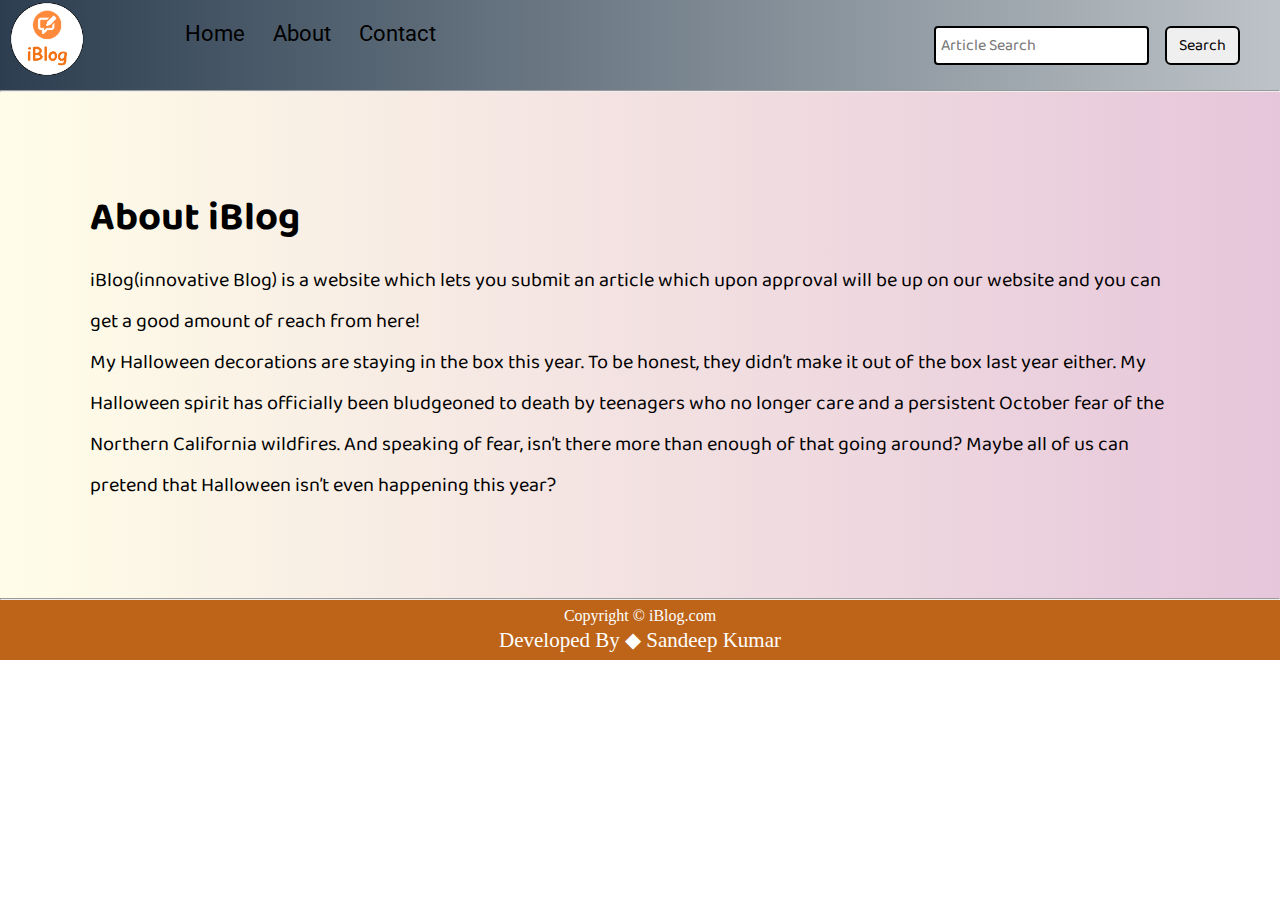
<file: about.html>
<!DOCTYPE html>
<html lang="en">

<head>
    <meta charset="UTF-8">
    <meta name="viewport" content="width=device-width, initial-scale=1.0">
    <link rel="stylesheet" type="text/css"
        href="https://cdnjs.cloudflare.com/ajax/libs/font-awesome/5.10.0/css/all.min.css">
    <link rel="stylesheet" href="css/utils.css">
    <link rel="stylesheet" href="css/style.css">
    <link rel="stylesheet" href="css/mobile.css">
    <script src="myscript.js"></script>
    <link rel="stylesheet" href="https://use.fontawesome.com/releases/v5.4.1/css/all.css" integrity="sha384-5sAR7xN1Nv6T6+dT2mhtzEpVZvfS3NScPQTrOxhwjIuvcA67KV2R5Jz6kr4abQsz" crossorigin="anonymous">
    <title>About</title>
</head>

<body>

    <nav class="navigation max-width-1 m-auto" id="menu_small">
        <div class="nav-left">
            <a href="/">
                <span><img src="img/logo.png" width="94px" alt=""></span>
            </a>
            <ul>
                <li><a href="/">Home</a></li>
                <li><a href="/about.html">About</a></li>
                <li><a href="/contact.html">Contact</a></li>
            </ul>
        </div>
        <div class="nav-right">
            <form action="/search.html" method="get">
                <input class="form-input" type="text" name="query" placeholder="Article Search">
                <button class="btn">Search</button>
            </form>

        </div>
        <a href="#" id="iconbar" onclick="responsive_menu()"> <i class="fas fa-bars"></i></a>
    </nav>
    <div class="max-width-1 m-auto">
        <hr>
    </div>
    <div class="m-auto content max-width-1 my-2">
        <div class="content-left">
            <h1>About iBlog</h1>
            <p>iBlog(innovative Blog) is a website which lets you submit an article which upon approval will be up on
                our website and you
                can get a good amount of reach from here!</p>
            <p>My Halloween decorations are staying in the box this year. To be honest, they didn’t make it out of the
                box last year either. My Halloween spirit has officially been bludgeoned to death by teenagers who no
                longer care and a persistent October fear of the Northern California wildfires. And speaking of fear,
                isn’t there more than enough of that going around? Maybe all of us can pretend that Halloween isn’t even
                happening this year?</p>
        </div>
    </div>

    <div class="max-width-1 m-auto">
        <hr>
    </div>

    <div class="footer">
        <p>Copyright &copy; iBlog.com </p>
        <a href="https://www.linkedin.com/in/kumar-sandeep7/">Developed By ◆ Sandeep Kumar</a>
    </div>
</body>

</html>
</file>
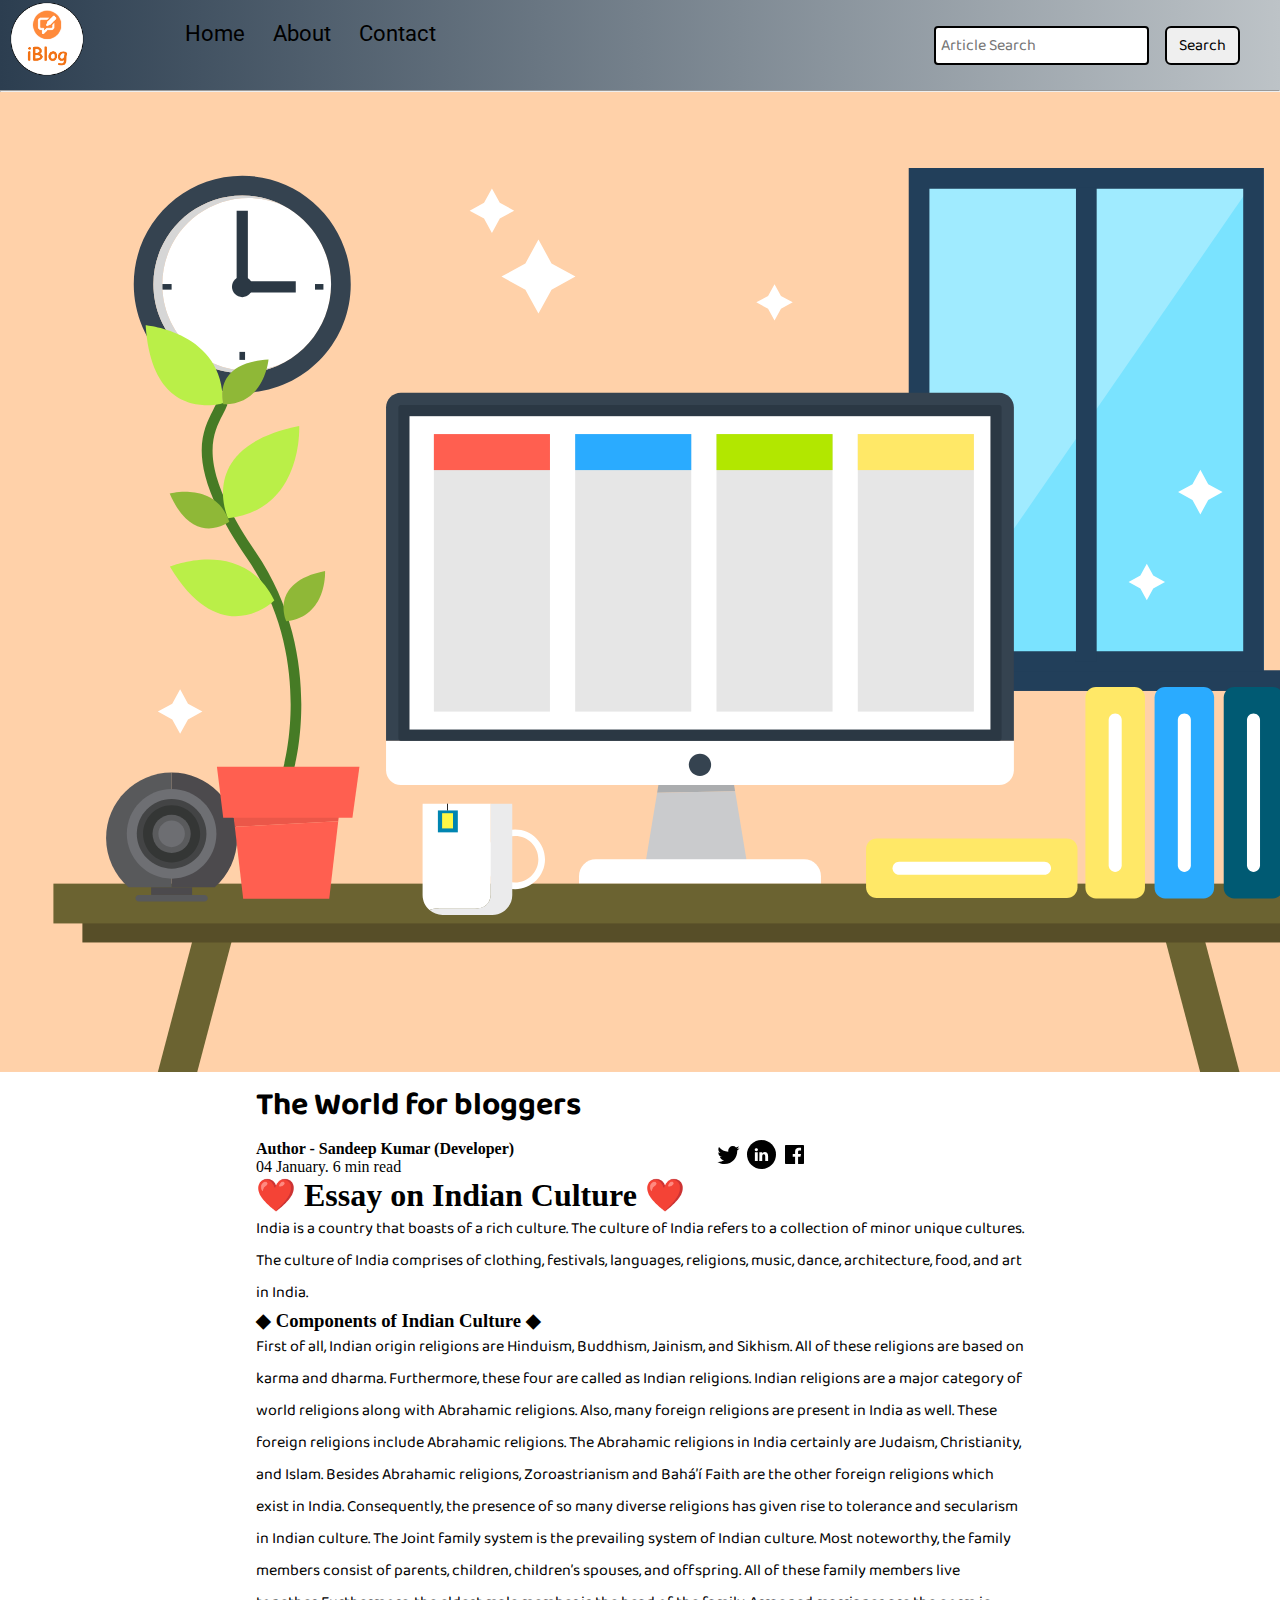
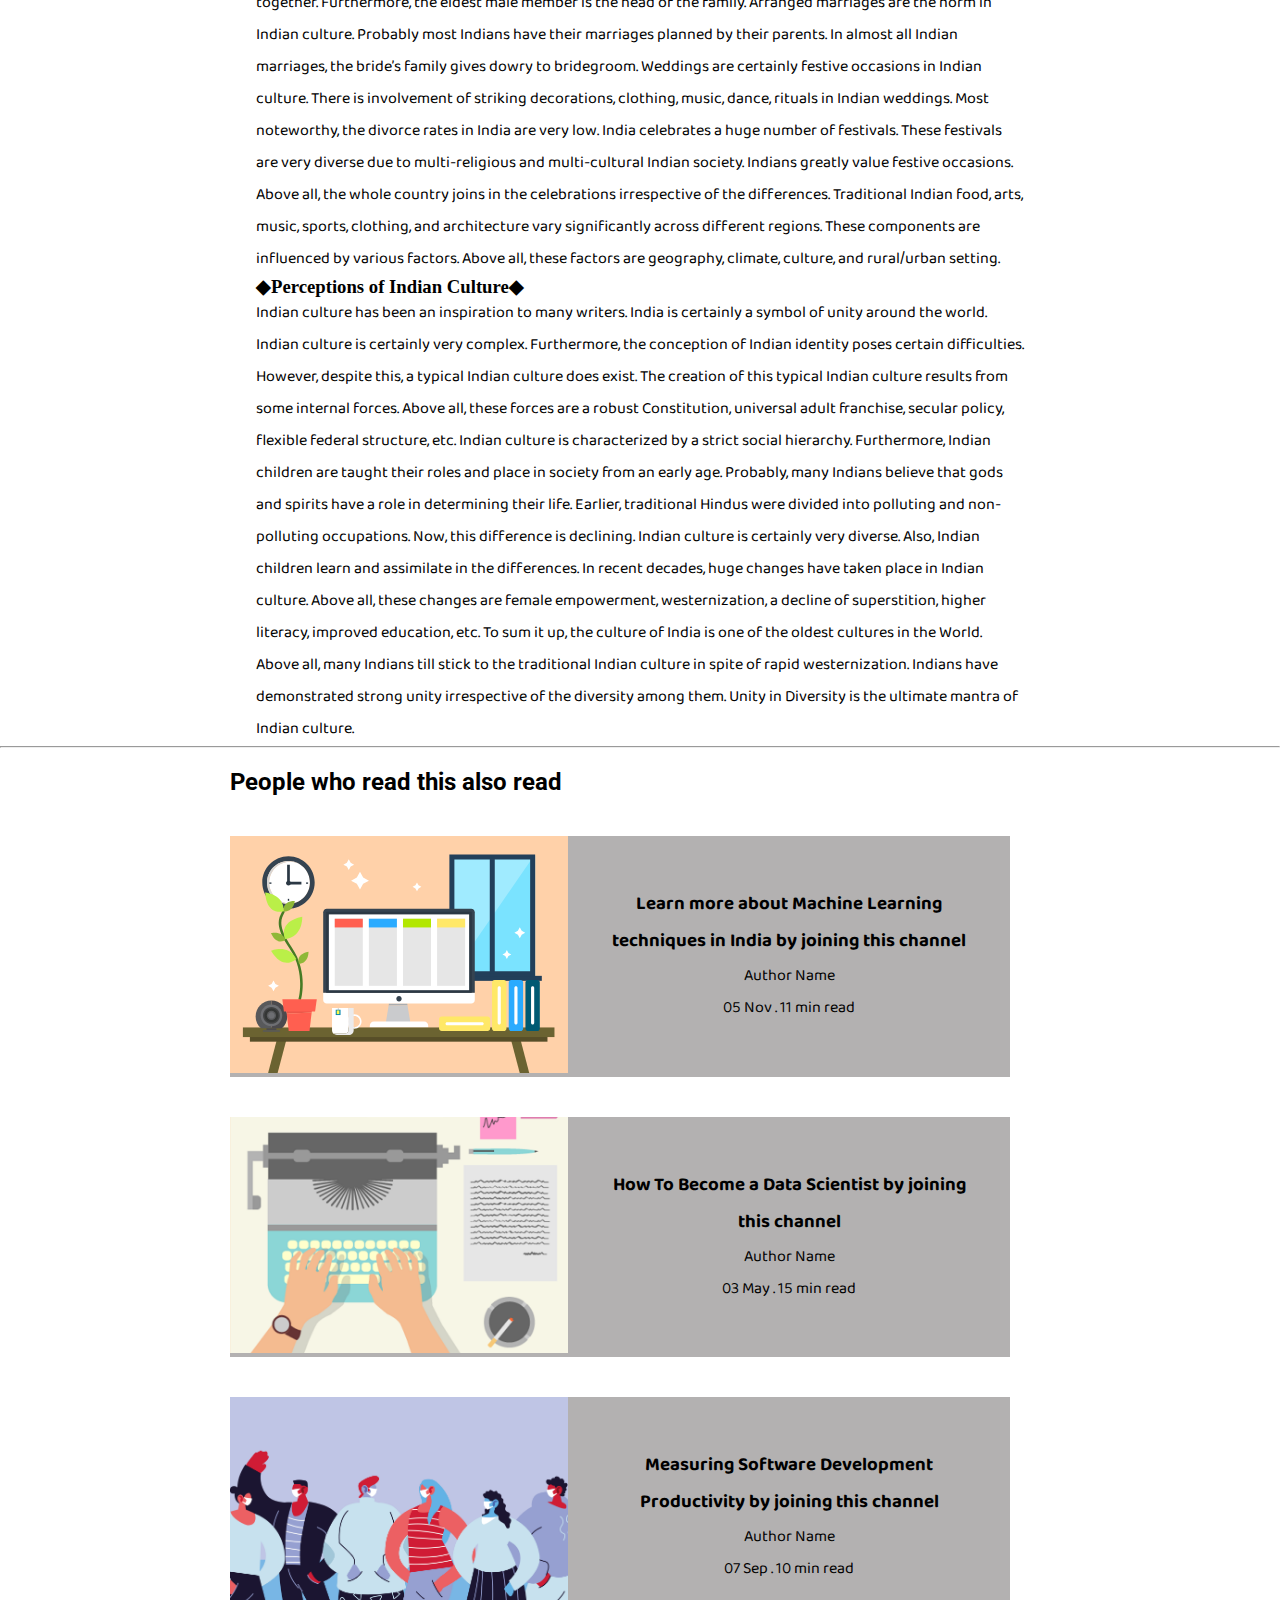
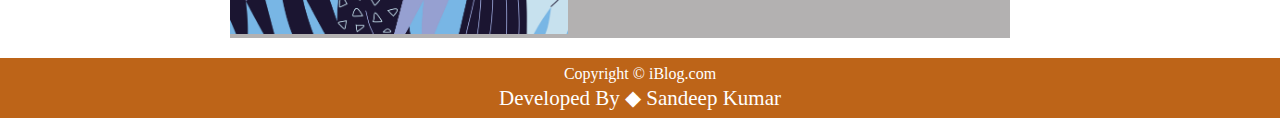
<file: blogpost.html>
<!DOCTYPE html>
<html lang="en">

<head>
    <meta charset="UTF-8">
    <meta name="viewport" content="width=device-width, initial-scale=1.0">
    <link rel="stylesheet" type="text/css"
        href="https://cdnjs.cloudflare.com/ajax/libs/font-awesome/5.10.0/css/all.min.css">
    <link rel="stylesheet" href="css/utils.css">
    <link rel="stylesheet" href="css/style.css">
    <link rel="stylesheet" href="css/mobile.css">
    <script src="myscript.js"></script>
    <link rel="stylesheet" href="https://use.fontawesome.com/releases/v5.4.1/css/all.css" integrity="sha384-5sAR7xN1Nv6T6+dT2mhtzEpVZvfS3NScPQTrOxhwjIuvcA67KV2R5Jz6kr4abQsz" crossorigin="anonymous">
    <title>iBlog - World for bloggers</title>
</head>

<body>
    <nav class="navigation max-width-1 m-auto" id="menu_small">
        <div class="nav-left">
            <a href="/">
                <span><img src="img/logo.png" width="94px" alt=""></span>
            </a>
            <ul>
                <li><a href="/">Home</a></li>
                <li><a href="/about.html">About</a></li>
                <li><a href="/contact.html">Contact</a></li>
            </ul>
        </div>
        <div class="nav-right">
            <form action="/search.html" method="get">
                <input class="form-input" type="text" name="query" placeholder="Article Search">
                <button class="btn">Search</button>
            </form>

        </div>
        <a href="#" id="iconbar" onclick="responsive_menu()"> <i class="fas fa-bars"></i></a>
    </nav>
    <div class="max-width-1 m-auto">
        <hr>
    </div>
    <div class="post-img">
        <img src="img/11.svg" alt="">
    </div>
    <div class="m-auto blog-post-content max-width-2 m-auto my-2">
        <h1 class="font1">The World for bloggers</h1>
        <div class="blogpost-meta">
            <div class="author-info">
                <div>
                    <b>
                        Author - Sandeep Kumar (Developer)
                    </b>
                </div>
                <div>04 January. 6 min read</div>
            </div>
            <div class="social">
                <svg width="29" height="29" class="hk">
                    <path
                        d="M22.05 7.54a4.47 4.47 0 0 0-3.3-1.46 4.53 4.53 0 0 0-4.53 4.53c0 .35.04.7.08 1.05A12.9 12.9 0 0 1 5 6.89a5.1 5.1 0 0 0-.65 2.26c.03 1.6.83 2.99 2.02 3.79a4.3 4.3 0 0 1-2.02-.57v.08a4.55 4.55 0 0 0 3.63 4.44c-.4.08-.8.13-1.21.16l-.81-.08a4.54 4.54 0 0 0 4.2 3.15 9.56 9.56 0 0 1-5.66 1.94l-1.05-.08c2 1.27 4.38 2.02 6.94 2.02 8.3 0 12.86-6.9 12.84-12.85.02-.24 0-.43 0-.65a8.68 8.68 0 0 0 2.26-2.34c-.82.38-1.7.62-2.6.72a4.37 4.37 0 0 0 1.95-2.51c-.84.53-1.81.9-2.83 1.13z">
                    </path>
                </svg>

                <svg style="background: black;
                border-radius: 21px;" width="29" height="29" viewBox="0 0 29 29" fill="none" class="hk">
                    <path
                        d="M5 6.36C5 5.61 5.63 5 6.4 5h16.2c.77 0 1.4.61 1.4 1.36v16.28c0 .75-.63 1.36-1.4 1.36H6.4c-.77 0-1.4-.6-1.4-1.36V6.36z">
                    </path>
                    <path fill-rule="evenodd" clip-rule="evenodd"
                        d="M10.76 20.9v-8.57H7.89v8.58h2.87zm-1.44-9.75c1 0 1.63-.65 1.63-1.48-.02-.84-.62-1.48-1.6-1.48-.99 0-1.63.64-1.63 1.48 0 .83.62 1.48 1.59 1.48h.01zM12.35 20.9h2.87v-4.79c0-.25.02-.5.1-.7.2-.5.67-1.04 1.46-1.04 1.04 0 1.46.8 1.46 1.95v4.59h2.87v-4.92c0-2.64-1.42-3.87-3.3-3.87-1.55 0-2.23.86-2.61 1.45h.02v-1.24h-2.87c.04.8 0 8.58 0 8.58z"
                        fill="#fff"></path>
                </svg>

                <svg width="29" height="29" class="hk">
                    <path
                        d="M23.2 5H5.8a.8.8 0 0 0-.8.8V23.2c0 .44.35.8.8.8h9.3v-7.13h-2.38V13.9h2.38v-2.38c0-2.45 1.55-3.66 3.74-3.66 1.05 0 1.95.08 2.2.11v2.57h-1.5c-1.2 0-1.48.57-1.48 1.4v1.96h2.97l-.6 2.97h-2.37l.05 7.12h5.1a.8.8 0 0 0 .79-.8V5.8a.8.8 0 0 0-.8-.79">
                    </path>
                </svg>

            </div>
        </div>
        <h1> ❤️ Essay on Indian Culture ❤️ </h1>
        <p class="font1">India is a country that boasts of a rich culture. The culture of India refers to a collection
            of minor unique cultures. The culture of India comprises of clothing, festivals, languages, religions,
            music, dance, architecture, food, and art in India.

            <h3> ◆ Components of Indian Culture ◆ </h3>
            <p class="font1">First of all, Indian origin religions are Hinduism, Buddhism, Jainism, and Sikhism. All of these religions are
        based on karma and dharma. Furthermore, these four are called as Indian religions. Indian religions are a major
        category of world religions along with Abrahamic religions.

        Also, many foreign religions are present in India as well. These foreign religions include Abrahamic religions.
        The Abrahamic religions in India certainly are Judaism, Christianity, and Islam. Besides Abrahamic religions,
        Zoroastrianism and Bahá’í Faith are the other foreign religions which exist in India. Consequently, the presence
        of so many diverse religions has given rise to tolerance and secularism in Indian culture.

        The Joint family system is the prevailing system of Indian culture. Most noteworthy, the family members consist
        of parents, children, children’s spouses, and offspring. All of these family members live together. Furthermore,
        the eldest male member is the head of the family.

        Arranged marriages are the norm in Indian culture. Probably most Indians have their marriages planned by their
        parents. In almost all Indian marriages, the bride’s family gives dowry to bridegroom. Weddings are certainly
        festive occasions in Indian culture. There is involvement of striking decorations, clothing, music, dance,
        rituals in Indian weddings. Most noteworthy, the divorce rates in India are very low.

        India celebrates a huge number of festivals. These festivals are very diverse due to multi-religious and
        multi-cultural Indian society. Indians greatly value festive occasions. Above all, the whole country joins in
        the celebrations irrespective of the differences.

        Traditional Indian food, arts, music, sports, clothing, and architecture vary significantly across different
        regions. These components are influenced by various factors. Above all, these factors are geography, climate,
        culture, and rural/urban setting.</p>

        <h3>◆Perceptions of Indian Culture◆</h3>
        <p class="font1">Indian culture has been an inspiration to many writers. India is certainly a symbol of unity around the world.
        Indian culture is certainly very complex. Furthermore, the conception of Indian identity poses certain
        difficulties. However, despite this, a typical Indian culture does exist. The creation of this typical Indian
        culture results from some internal forces. Above all, these forces are a robust Constitution, universal adult
        franchise, secular policy, flexible federal structure, etc.

        Indian culture is characterized by a strict social hierarchy. Furthermore, Indian children are taught their
        roles and place in society from an early age. Probably, many Indians believe that gods and spirits have a role
        in determining their life. Earlier, traditional Hindus were divided into polluting and non-polluting
        occupations. Now, this difference is declining.

        Indian culture is certainly very diverse. Also, Indian children learn and assimilate in the differences. In
        recent decades, huge changes have taken place in Indian culture. Above all, these changes are female
        empowerment, westernization, a decline of superstition, higher literacy, improved education, etc.

        To sum it up, the culture of India is one of the oldest cultures in the World. Above all, many Indians till
        stick to the traditional Indian culture in spite of rapid westernization. Indians have demonstrated strong unity
        irrespective of the diversity among them. Unity in Diversity is the ultimate mantra of Indian culture.</p>
      </p>
    </div>

    <div class="max-width-1 m-auto">
        <hr>
    </div>
    <div class="home-articles max-width-1 m-auto font2">
        <h2>People who read this also read</h2>
        <div class="column">


            <div class="home-article more-post">
                <div class="home-article-img">
                    <img src="img/11.svg" alt="article">
                </div>
                <div class="home-article-content font1 center">
                    <a href="https://medium.com/tag/machine-learning">
                        <h3>Learn more about Machine Learning techniques in India by joining this channel</h3>
                    </a>

                    <div>Author Name</div>
                    <span>05 Nov . 11 min read</span>
                </div>
            </div>
            <div class="home-article more-post">
                <div class="home-article-img">
                    <img src="img/1.png" alt="article">
                </div>
                <div class="home-article-content font1 center">
                    <a
                        href="https://medium.com/towards-data-science/im-a-self-taught-data-scientist-here-are-my-3-suggestions-for-newcomers-5f5d54e597a8">
                        <h3>How To Become a Data Scientist by joining this channel</h3>
                    </a>

                    <div>Author Name</div>
                    <span>03 May . 15 min read</span>
                </div>
            </div>
            <div class="home-article more-post">
                <div class="home-article-img">
                    <img src="img/2.png" alt="article">
                </div>
                <div class="home-article-content font1 center">
                    <a href="https://www.getclockwise.com/blog/measure-productivity-development">
                        <h3>Measuring Software Development Productivity by joining this channel</h3>
                    </a>

                    <div>Author Name</div>
                    <span>07 Sep . 10 min read</span>
                </div>
            </div>

        </div>
    </div>

    <div class="footer">
        <p>Copyright &copy; iBlog.com </p>
        <a href="https://www.linkedin.com/in/kumar-sandeep7/">Developed By ◆ Sandeep Kumar</a>
    </div>
</body>

</html>
</file>
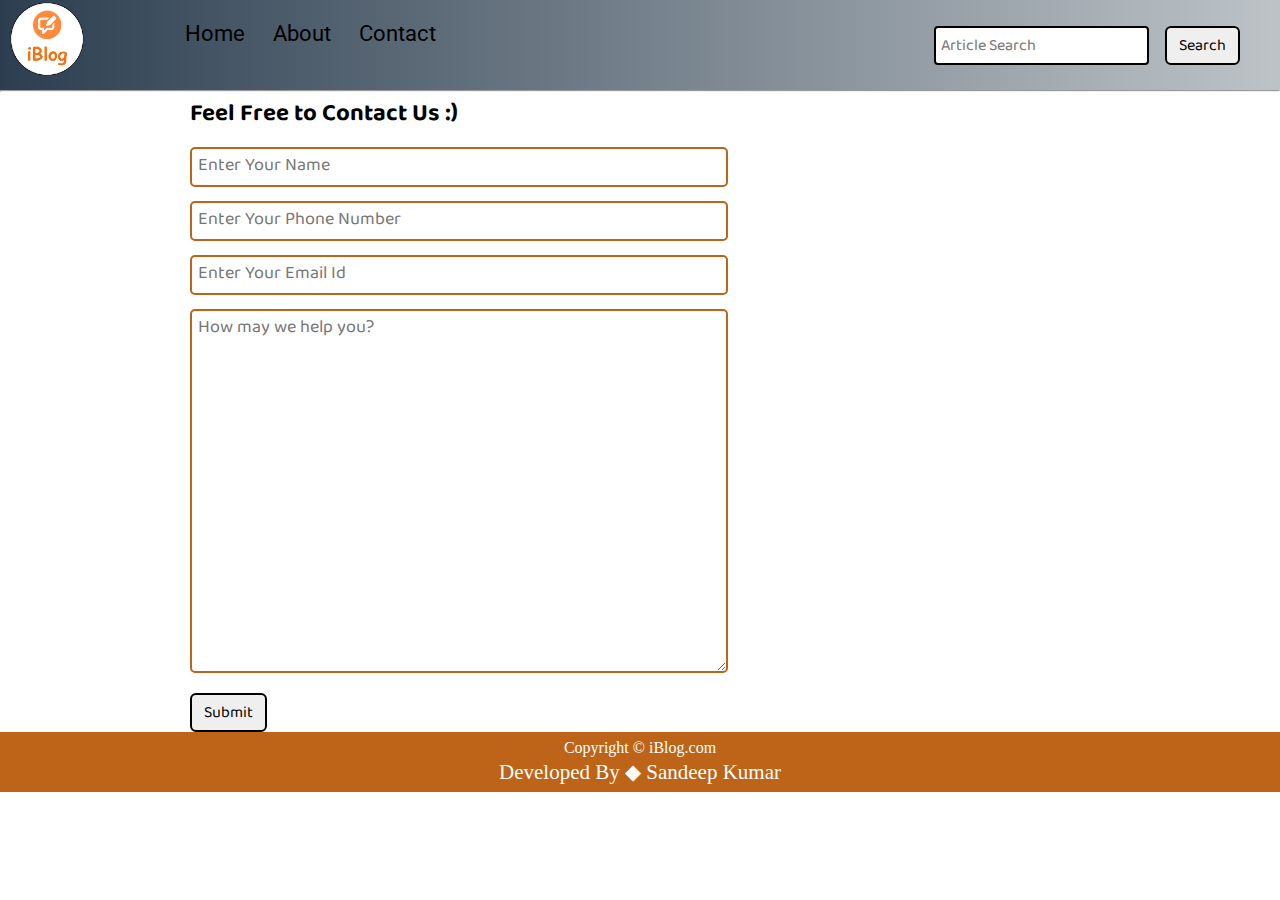
<file: contact.html>
<!DOCTYPE html>
<html lang="en">

<head>
    <meta charset="UTF-8">
    <meta name="viewport" content="width=device-width, initial-scale=1.0">
    <link rel="stylesheet" type="text/css"
        href="https://cdnjs.cloudflare.com/ajax/libs/font-awesome/5.10.0/css/all.min.css">
    <link rel="stylesheet" href="css/utils.css">
    <link rel="stylesheet" href="css/style.css">
    <link rel="stylesheet" href="css/mobile.css">
    <script src="myscript.js"></script>
    <link rel="stylesheet" href="https://use.fontawesome.com/releases/v5.4.1/css/all.css" integrity="sha384-5sAR7xN1Nv6T6+dT2mhtzEpVZvfS3NScPQTrOxhwjIuvcA67KV2R5Jz6kr4abQsz" crossorigin="anonymous">
    <title>iBlog - World for bloggers</title>
</head>

<body>
    <nav class="navigation max-width-1 m-auto" id="menu_small">
        <div class="nav-left">
            <a href="/">
                <span><img src="img/logo.png" width="94px" alt=""></span>
            </a>
            <ul>
                <li><a href="/">Home</a></li>
                <li><a href="/about.html">About</a></li>
                <li><a href="/contact.html">Contact</a></li>
            </ul>
        </div>
        <div class="nav-right">
            <form action="/search.html" method="get">
                <input class="form-input" type="text" name="query" placeholder="Article Search">
                <button class="btn">Search</button>
            </form>

        </div>
        <a href="#" id="iconbar" onclick="responsive_menu()"> <i class="fas fa-bars"></i></a>
    </nav>
    <div class="max-width-1 m-auto">
        <hr>
    </div>
    <div class="contact-content font1 max-width-1 m-auto">
        <div class="max-width-1 m-auto mx-1">
            <h2>Feel Free to Contact Us :) </h2>
            <div class="contact-form">
                <div class="form-box">
                    <input type="text" placeholder="Enter Your Name">
                </div>
                <div class="form-box">
                    <input type="text" placeholder="Enter Your Phone Number">
                </div>
                <div class="form-box">
                    <input type="text" placeholder="Enter Your Email Id">
                </div>
                <div class="form-box">
                    <textarea name="" id="" cols="20" rows="10" placeholder="How may we help you?"></textarea>
                </div>
                <div class="form-box">
                    <button class="btn">Submit</button>
                </div>

            </div>
        </div>

    </div>




    <div class="footer">
        <p>Copyright &copy; iBlog.com </p>
        <a href="https://www.linkedin.com/in/kumar-sandeep7/">Developed By ◆ Sandeep Kumar</a>
    </div>
</body>

</html>
</file>
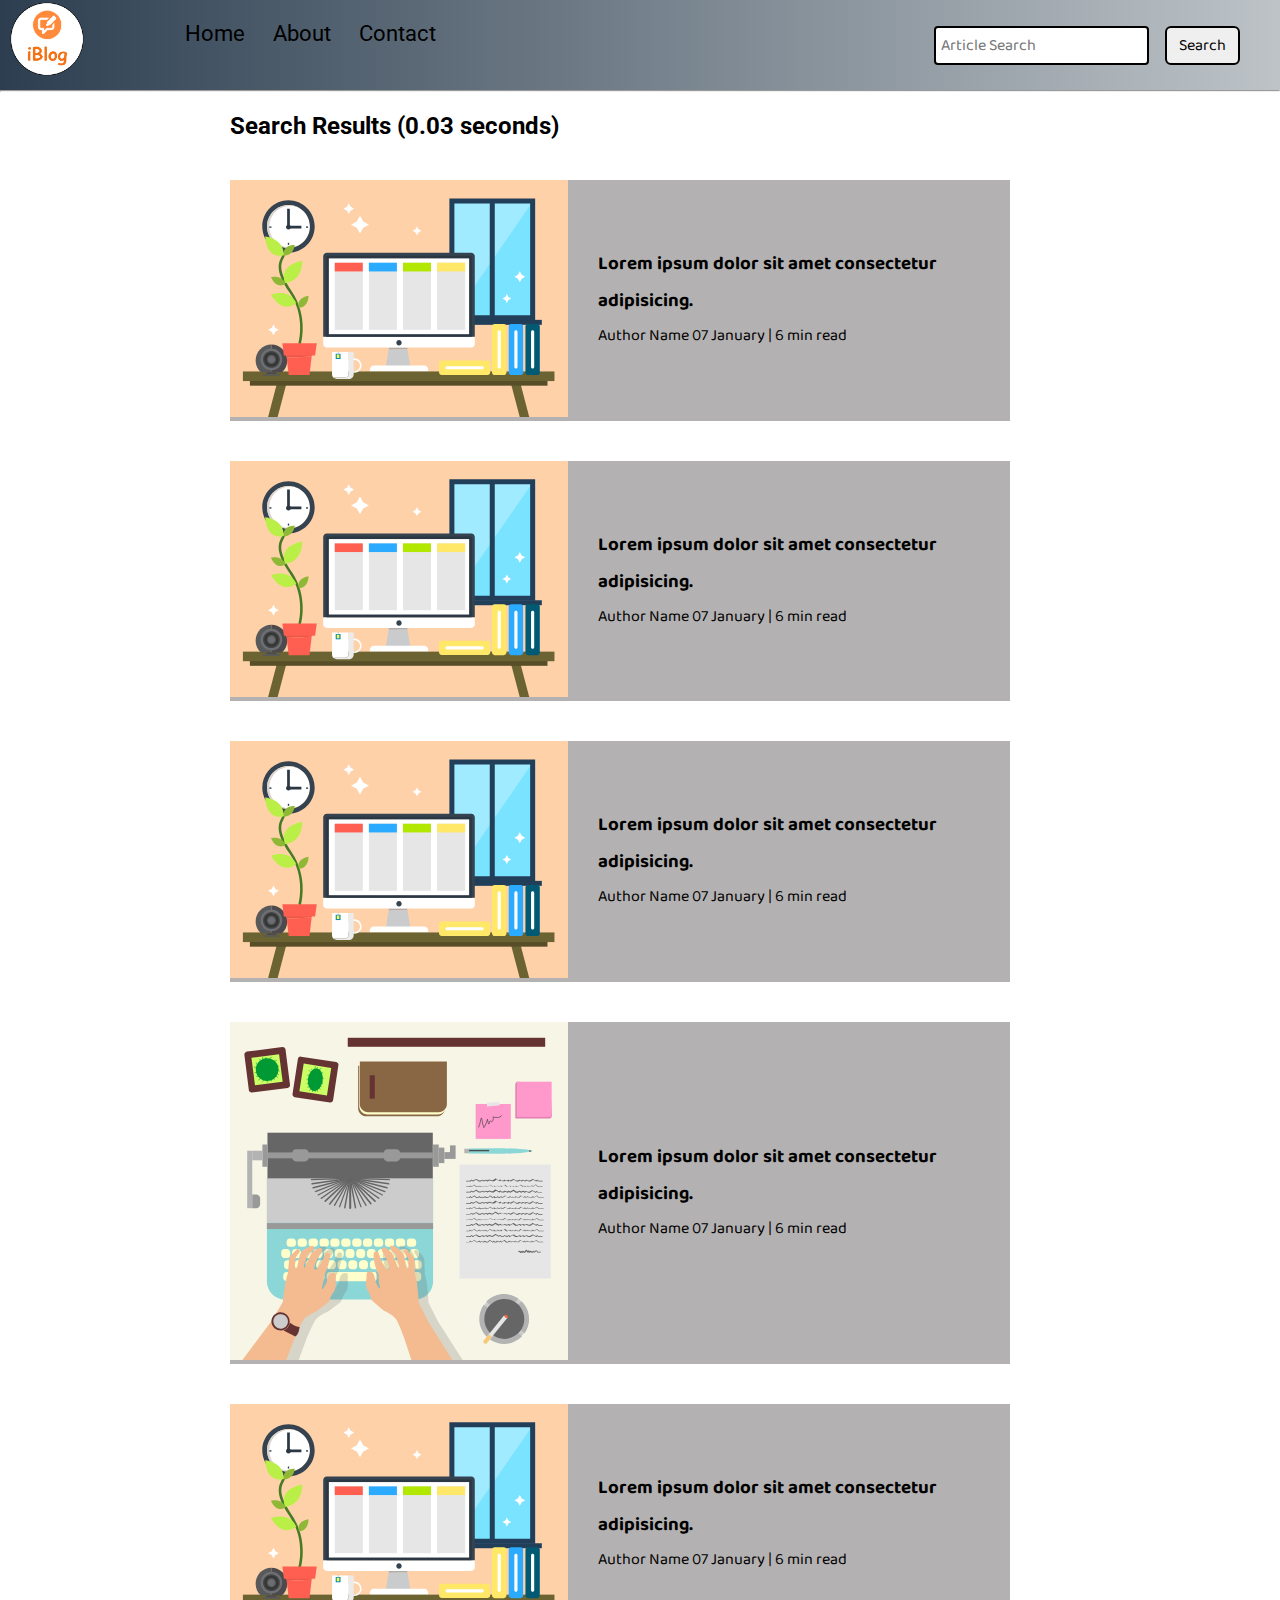
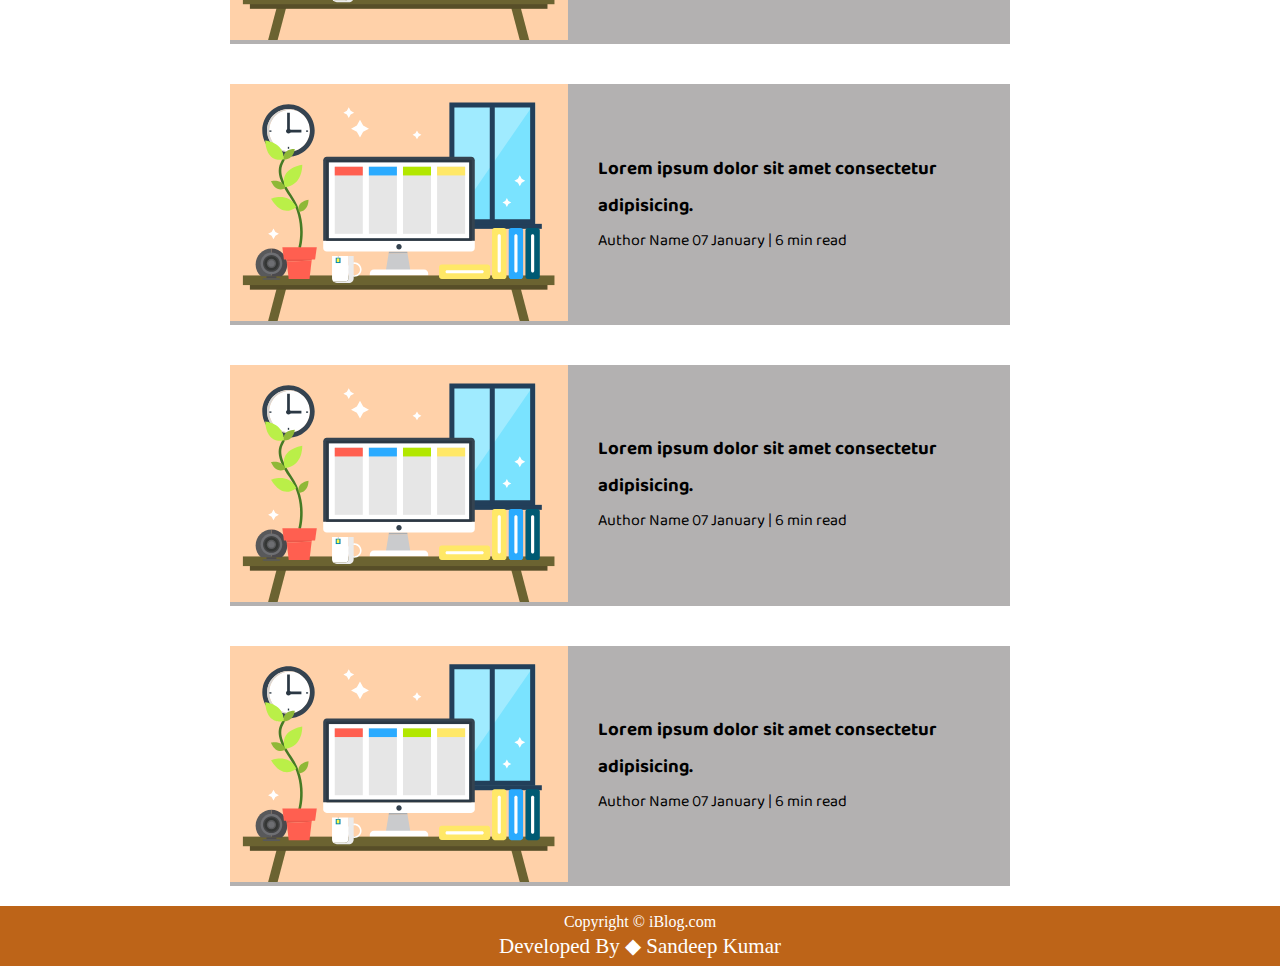
<file: search.html>
<!DOCTYPE html>
<html lang="en">
<head>
    <meta charset="UTF-8">
    <meta name="viewport" content="width=device-width, initial-scale=1.0">
    <link rel="stylesheet" type="text/css"
        href="https://cdnjs.cloudflare.com/ajax/libs/font-awesome/5.10.0/css/all.min.css">
    <link rel="stylesheet" href="css/utils.css">
    <link rel="stylesheet" href="css/style.css">
    <link rel="stylesheet" href="css/mobile.css">
    <script src="myscript.js"></script>
    <link rel="stylesheet" href="https://use.fontawesome.com/releases/v5.4.1/css/all.css" integrity="sha384-5sAR7xN1Nv6T6+dT2mhtzEpVZvfS3NScPQTrOxhwjIuvcA67KV2R5Jz6kr4abQsz" crossorigin="anonymous">
    <title>iBlog - World for bloggers</title>
</head>
<body>
    <nav class="navigation max-width-1 m-auto" id="menu_small">
        <div class="nav-left">
            <a href="/">
                <span><img src="img/logo.png" width="94px" alt=""></span>
            </a>
            <ul>
                <li><a href="/">Home</a></li>
                <li><a href="/about.html">About</a></li>
                <li><a href="/contact.html">Contact</a></li>
            </ul>
        </div>
        <div class="nav-right">
            <form action="/search.html" method="get">
                <input class="form-input" type="text" name="query" placeholder="Article Search">
                <button class="btn">Search</button>
            </form>

        </div>
        <a href="#" id="iconbar" onclick="responsive_menu()"> <i class="fas fa-bars"></i></a>
    </nav>
 

    <div class="max-width-1 m-auto"><hr></div>
    <div class="home-articles max-width-1 m-auto font2">
        
        <h2>Search Results (0.03 seconds)</h2>
        <div class="home-article">
            <div class="home-article-img">
                <img src="img/11.svg" alt="article">
            </div>
            <div class="home-article-content font1">
                <a href="/blogpost.html"><h3>Lorem ipsum dolor sit amet consectetur adipisicing.</h3></a>
                
                <span>Author Name</span>
                <span>07 January | 6 min read</span>
            </div>
        </div>
        <div class="home-article">
            <div class="home-article-img">
                <img src="img/11.svg" alt="article">
            </div>
            <div class="home-article-content font1">
                <a href="/blogpost.html"><h3>Lorem ipsum dolor sit amet consectetur adipisicing.</h3></a>
                
                <span>Author Name</span>
                <span>07 January | 6 min read</span>
            </div>
        </div>
        <div class="home-article">
            <div class="home-article-img">
                <img src="img/11.svg" alt="article">
            </div>
            <div class="home-article-content font1">
                <a href="/blogpost.html"><h3>Lorem ipsum dolor sit amet consectetur adipisicing.</h3></a>
                
                <span>Author Name</span>
                <span>07 January | 6 min read</span>
            </div>
        </div>
        <div class="home-article">
            <div class="home-article-img">
                <img src="img/home.svg" alt="article">
            </div>
            <div class="home-article-content font1">
                <a href="/blogpost.html"><h3>Lorem ipsum dolor sit amet consectetur adipisicing.</h3></a>
                
                <span>Author Name</span>
                <span>07 January | 6 min read</span>
            </div>
        </div>
        <div class="home-article">
            <div class="home-article-img">
                <img src="img/11.svg" alt="article">
            </div>
            <div class="home-article-content font1">
                <a href="/blogpost.html"><h3>Lorem ipsum dolor sit amet consectetur adipisicing.</h3></a>
                
                <span>Author Name</span>
                <span>07 January | 6 min read</span>
            </div>
        </div>
        <div class="home-article">
            <div class="home-article-img">
                <img src="img/11.svg" alt="article">
            </div>
            <div class="home-article-content font1">
                <a href="/blogpost.html"><h3>Lorem ipsum dolor sit amet consectetur adipisicing.</h3></a>
                
                <span>Author Name</span>
                <span>07 January | 6 min read</span>
            </div>
        </div>
        <div class="home-article">
            <div class="home-article-img">
                <img src="img/11.svg" alt="article">
            </div>
            <div class="home-article-content font1">
                <a href="/blogpost.html"><h3>Lorem ipsum dolor sit amet consectetur adipisicing.</h3></a>
                
                <span>Author Name</span>
                <span>07 January | 6 min read</span>
            </div>
        </div>
        <div class="home-article">
            <div class="home-article-img">
                <img src="img/11.svg" alt="article">
            </div>
            <div class="home-article-content font1">
                <a href="/blogpost.html"><h3>Lorem ipsum dolor sit amet consectetur adipisicing.</h3></a>
                
                <span>Author Name</span>
                <span>07 January | 6 min read</span>
            </div>
        </div>
         
    </div>

    <div class="footer">
        <p>Copyright &copy; iBlog.com </p>
        <a href="https://www.linkedin.com/in/kumar-sandeep7/">Developed By ◆ Sandeep Kumar</a>
    </div>
</body>
</html>
</file>
<file: css/utils.css>
@import url("https://fonts.googleapis.com/css2?family=Roboto&display=swap");
@import url("https://fonts.googleapis.com/css2?family=Baloo+Bhaina+2:wght@500&display=swap");
:root { 
  --main-bg-color: #bd6418;
  --font1: "Baloo Bhaina 2", cursive;
  --font2: "Roboto", sans-serif;
}

.center{
  text-align: center
}

.font1 {
  font-family: var(--font1);
}
.font2 {
  font-family: var(--font2);
}
.blogpost-meta {
  display: flex;
}

.max-width-1 {
  max-width: 100vw;
}

.max-width-2 {
  max-width: 60vw;
}

.m-auto {
  margin: auto;
}

.mx-1{
  margin-left: 190px;
  margin-right: 190px;
}

.btn {
  padding: 0px 12px;
  padding-top: 3px;
  border: 2px solid black;
  border-radius: 6px;
  font-family: var(--font1);
  font-size: 16px;
  cursor: pointer;
  transition: all 0.3s ease-in-out;
}

.btn:hover {
  color: white;
  background: var(--main-bg-color);
}

.form-input {
  padding: 0px 5px;
  padding-top: 3px;
  font-size: 16px;
  border: 2px solid black;
  border-radius: 4px;
  margin: 0 13px;
  font-family: var(--font1);
}

.form-box input, textarea{
  width: 42vw;
  padding: 0px 6px;
  margin: 7px 0;
  font-size: 18px;
  font-family: var(--font1);
  border: 2px solid var(--main-bg-color);
  border-radius: 5px;
}
</file>
<file: css/style.css>
* {
  margin: 0;
  padding: 0; 
  box-sizing: border-box;
}

.navigation {
  font-family: var(--font1);
  height: 90px; 
  display: flex;
  justify-content: space-between;
  align-items: center;
  /* background-color: rgba(104, 99, 99, 0.5); */
  background: #bdc3c7; 
 background: -webkit-linear-gradient(to right, #2c3e50, #bdc3c7); 
 background: linear-gradient(to right, #2c3e50, #bdc3c7);
}
#iconbar{
  color: black;
  font-size: 2rem;
  position: absolute;
  top: 20px;
  right: 20px;
  opacity: 0;
  visibility: hidden;
}
#iconbar:hover{
  color: orange;
}
.social{
  margin-left: 200px;
}

.nav-left {
  display: flex;
}
.nav-right{
  padding-right: 40px;
}

.nav-left span {
  font-size: 0px;
}

.nav-left ul {
  display: flex;
  align-items: center;
  margin: 0 77px;
  font-size: 22px;
  padding-bottom: 23px;
}

.nav-left ul li {
  list-style: none;
  margin: 0 14px;
  font-family: var(--font2);
  transition: all 0.3s ease-in-out;
}

.nav-left ul li a {
  text-decoration: none;
  color: black;
}

.nav-left ul li a:hover {
  color: var(--main-bg-color);
  font-weight: bolder;
}

.content {
  height: 100%;
  display: flex;
  position: relative;
}

.content::after {
  content: "";
  position: absolute;
  width: 100%;
  height: inherit;
  opacity: 0.65;
  background-size: cover;
  /* background-color: rgb(226, 204, 156); */
  background: #d9a7c7;  
  background: -webkit-linear-gradient(to right, #fffcdc, #d9a7c7); 
  background: linear-gradient(to right, #fffcdc, #d9a7c7); 
}

.content-left {
  font-family: var(--font1);
  display: flex;
  flex-direction: column;
  justify-content: center;
  padding: 90px;
  z-index: 1;
  font-size: 20px;
}

.content-right {
  display: flex;
  align-items: center;
  justify-content: center;
}

.content-right img {
  height: 360px;
  border: 1px solid black;
  border-radius: 200px;
}

.home-articles {
  padding: 20px;
  position: relative;
  width: 860px;
}

.home-article {
  display: flex;
  margin-top: 40px;
  width: 780px;
  background-color: rgba(104, 99, 99, 0.5);
}

.home-article img {
  width: 338px;
}

.home-article-content {
  align-self: center;
  margin: 30px;
}

.home-article-content a {
  text-decoration: none;
  color: black;
}
/* .home-articles{} */
.right_sub__div {
  padding: 2.5rem 1rem;
}
.right_div{
  padding: 10px;
  margin-left: 90px;
  background-color: #e9e4e6;
  width: 390px;
}

/******advertisement style start****/
.advertise_img {
  width: 21rem;
  height: 10rem;
  display: grid;
  place-items: center;
  background-color: rgb(218, 215, 215);
}

/*left side icons start*/
.fab {
  color: #000;
}

.fab:hover {
  color: #d0cecf;
  transform: rotate(360deg);
}

.footer {
  height: 60px;
  background-color: var(--main-bg-color);
  display: flex;
  align-items: center;
  justify-content: center;
  color: white;
  flex-direction: column;
}

.footer a {
  color: white;
  text-decoration: none;
  font-size: 21px;
  margin-top: 3px;
}

.container-fluid{
  display:flex;
  background-color: #e9e4e6;
}
.right_sub__div {
  padding: 1.5rem 1rem;
  background: #fff;
}
.right_sub__div a {
  margin: 11px;
}
.col-6 {
  flex: 0 0 auto;
  width: 50%;
}
.img-fluid {
  max-width: 100%;
  height: auto;
}
.right_div_post {
  width: 370px;
  margin-top: 40px  ;
}
.shadow {
  box-shadow: 0 .6rem 1rem rgba(0,0,0,.15)!important;
}
.right_div__title {
  background-color: rgba(104, 99, 99, 0.5);
    height: 55px;
    padding: 10px;
    font-size: 16px;
}
/*blog tags start*/
.tags_main {
  display: grid;
  grid-template-columns: repeat(auto-fill, minmax(4rem, 8rem));
  grid-gap: .5rem;
}

.tags_main a {
  text-decoration: none;
  font-size: 1.4rem;
  line-height: 170%;
  font-weight: lighter;
  color: white;
  padding: 5px;
  background: #6c757d;
  transition: var(--eff);
}

.tags_main a:hover {
  color:black;
  background: #cc8b53;
}
.row {
  --bs-gutter-x: 1.5rem;
  --bs-gutter-y: 0;
  display: flex;
  flex: 1 0 100%;
  flex-wrap: wrap;
  margin-top: calc(var(--bs-gutter-y) * -1);
  margin-right: calc(var(--bs-gutter-x)/ -2);
  margin-left: calc(var(--bs-gutter-x)/ -2);
}
</file>
<file: css/mobile.css>
@media (max-width: 1200px) {
  .right_div_post {
    width: 100%;
    margin-top: 54px;
  } 
  .right_sub__div a {
    margin: 3px;
   }
  .right_div {
   margin-left: 20px;
   width: 100%;
  }
  .advertise_img {
    width: 16rem;
   }
  .home-article{
    width: 100%;
  }
  .home-articles{
    width: 100%;
  }
}

@media (max-width:990px) {
  .navigation ul li:hover {
    background-color: grey;
    text-shadow: 3px 4px 1px black;
    color: orange;
    width: 70rem;
    height: 40px;
  }
  .post-img img{
    width: 100%;
  }
  .blogpost-meta{
    width: 100%;
  }
  .home-articles{
    margin-left: 0px;
  }
  .home-article img {
    width: 100%;
  }
  .nav-left {
    flex-direction: column;
    text-align: center;
  }
  .nav-right form {
    opacity: 0;
    visibility: hidden;
    display: flex;
    text-align: center;
  }
  .nav-left ul {
    flex-direction: column;
    text-align: center;
  }
  .nav-left ul li {
    margin: 10px;
  }
  .container-fluid{
    flex-direction: column;
  }
  #iconbar {
    opacity: 1;
    visibility: visible;
  }
  .navigation.responsive {
    width: 100%!important;
    height: 60vh!important;
    background-color: rgb(206, 168, 168);
    position: relative;
    z-index: 111111;
    flex-direction: column;
  }
  .navigation.responsive ul{
    opacity: 1;
    visibility: visible;
  }
  .navigation.responsive ul li {
    float: none;
    display: block;
    text-align: center;
  }
  .navigation.responsive form{
    opacity: 1;
    visibility: visible;
  }
  .navigation.responsive form input {
    float: none;
    display: block;
    text-align: center;
  }
  .navigation.responsive form button {
    float: none;
    display: block;
    text-align: center;
  }
 .right_div_post {
    width: 100%;
  } 
  .right_div {
   margin-left: 0px;
   width: 100%;
  }
  .nav-left ul{
   opacity: 0;
   visibility: hidden;
  }
  .nav-right {
   opacity: 1;
   visibility: visible;
   padding: 0 0 11px 47px;
   height: 135px;
  }
  .advertise_img {
   width: 100%;
  } 
  .right_sub__div a {
   margin: 27px;
  }
  .form-input {
   width: 50%;
  }
  .form-box input,textarea {
   width: 66vw;
  }
  .content-right {
    display: none;
  }
}

 @media(max-width:800px) {
  body {
    width: 100%;
  }
  .right_div {
    margin-left: 0px;
    width: 100%;
  }
  .right_div_post {
    width: 100%;
  }
  .right_sub__div a {
    margin: 27px;
   }
  .home-article {
    flex-direction: column;
    width: 100%;
    margin-left: 0px;
  }
  .home-articles {
    flex-direction: column;
    width: 100%;
  }

  .home-article-img {
    text-align: center;
  }

  .home-article img {
    width: 100%;
  }

}
@media(max-width:600px){
  .home-article {
    width: 100%;
    margin-left: 0px;
  }
  .home-articles {
    width: 100%;
    margin-left: 0px;
  }

  .home-article img {
    width: 100%;
  }
  .advertise_img {
    width: 100%;
   }
   .tags_main{
    width: 100%;
   }
   .right_div_post {
    width: 100%;
  } 
  .right_div {
   margin-left: 0px;
   width: 100%;            
  }
  .right_sub__div a {
    margin: 20px;
  }
  .nav-left{
    width: 250px;
  }
}
@media(max-width:480px){
  .navigation{
    width: 100%;
  }
  .home-article {
    width: 100%;
    margin-left: 0px;
  }
  .home-articles {
    width: 100%;
    margin-left: 0px;
  }

  .home-article img {
    width: 100%;
  }
  .advertise_img {
    width: 100%;
   }
   .right_div_post {
    width: 100%;
  } 
  .right_div {
   margin-left: 0px;
   width: 100%;           
  }
  .right_sub__div a {
    margin: 9px;
  }
  .nav-left{
    width: 250px;
  }
}
</file>
